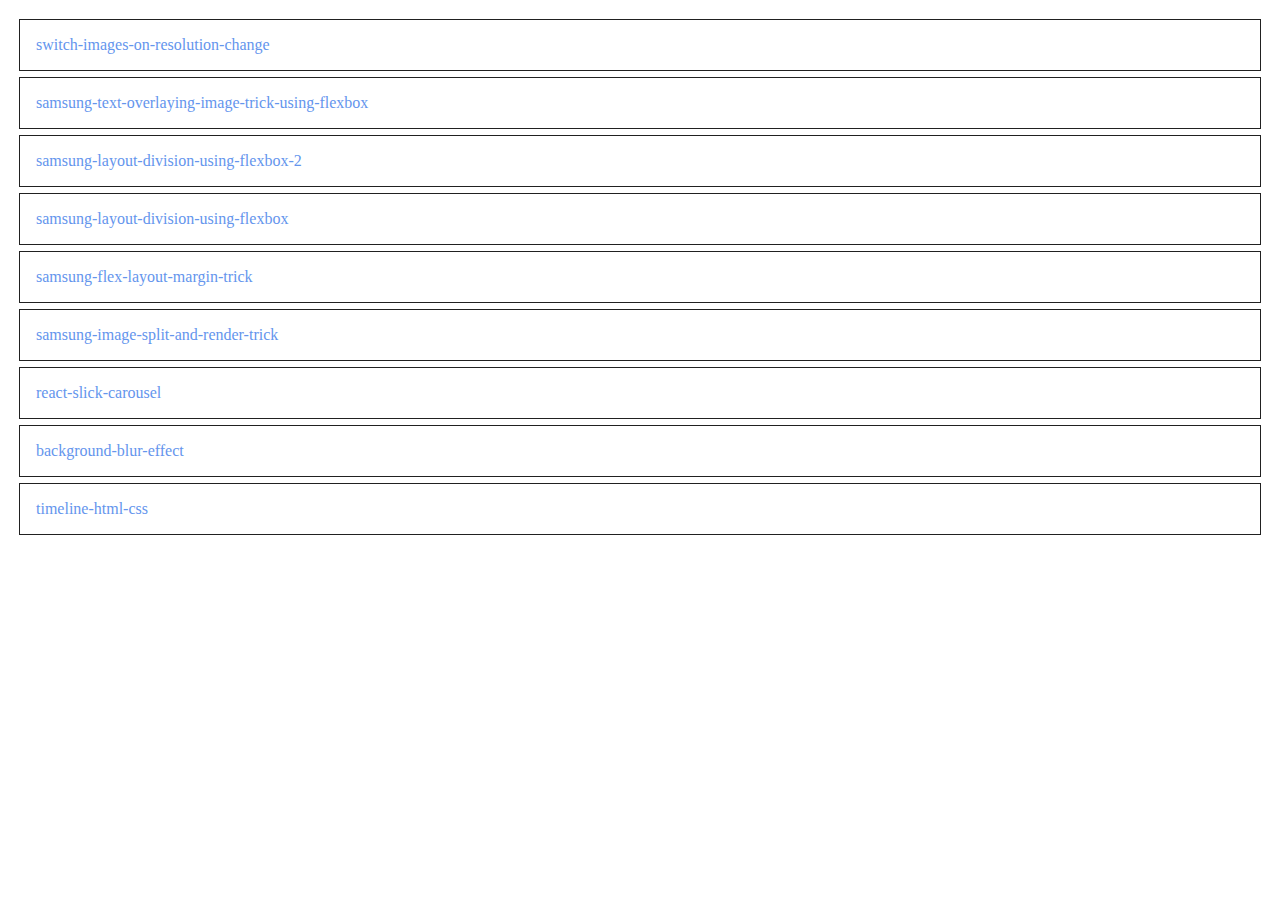
<file: index.html>
<!DOCTYPE html>
<html lang="en">
<head>
    <meta charset="UTF-8">
    <meta http-equiv="X-UA-Compatible" content="IE=edge">
    <meta name="viewport" content="width=device-width, initial-scale=1.0">
    <title>Assignments</title>
    <link rel="stylesheet" href="main.css">
</head>
<body>
    <div class="boundary">
        <a href="./switch-images-on-resolution-change">switch-images-on-resolution-change</a>
        <a href="./samsung-text-overlaying-image-trick-using-flexbox">samsung-text-overlaying-image-trick-using-flexbox</a>
        <a href="./samsung-layout-division-using-flexbox-2">samsung-layout-division-using-flexbox-2</a>
        <a href="./samsung-layout-division-using-flexbox">samsung-layout-division-using-flexbox</a>
        <a href="./samsung-flex-layout-margin-trick">samsung-flex-layout-margin-trick</a>
        <a href="./samsung-image-split-and-render-trick">samsung-image-split-and-render-trick</a>
        <a href="./react-slick-carousel">react-slick-carousel</a>
        <a href="./background-blur-effect">background-blur-effect</a>
        <a href="./timeline-html-css">timeline-html-css</a>
    </div>
</body>
</html>
</file>
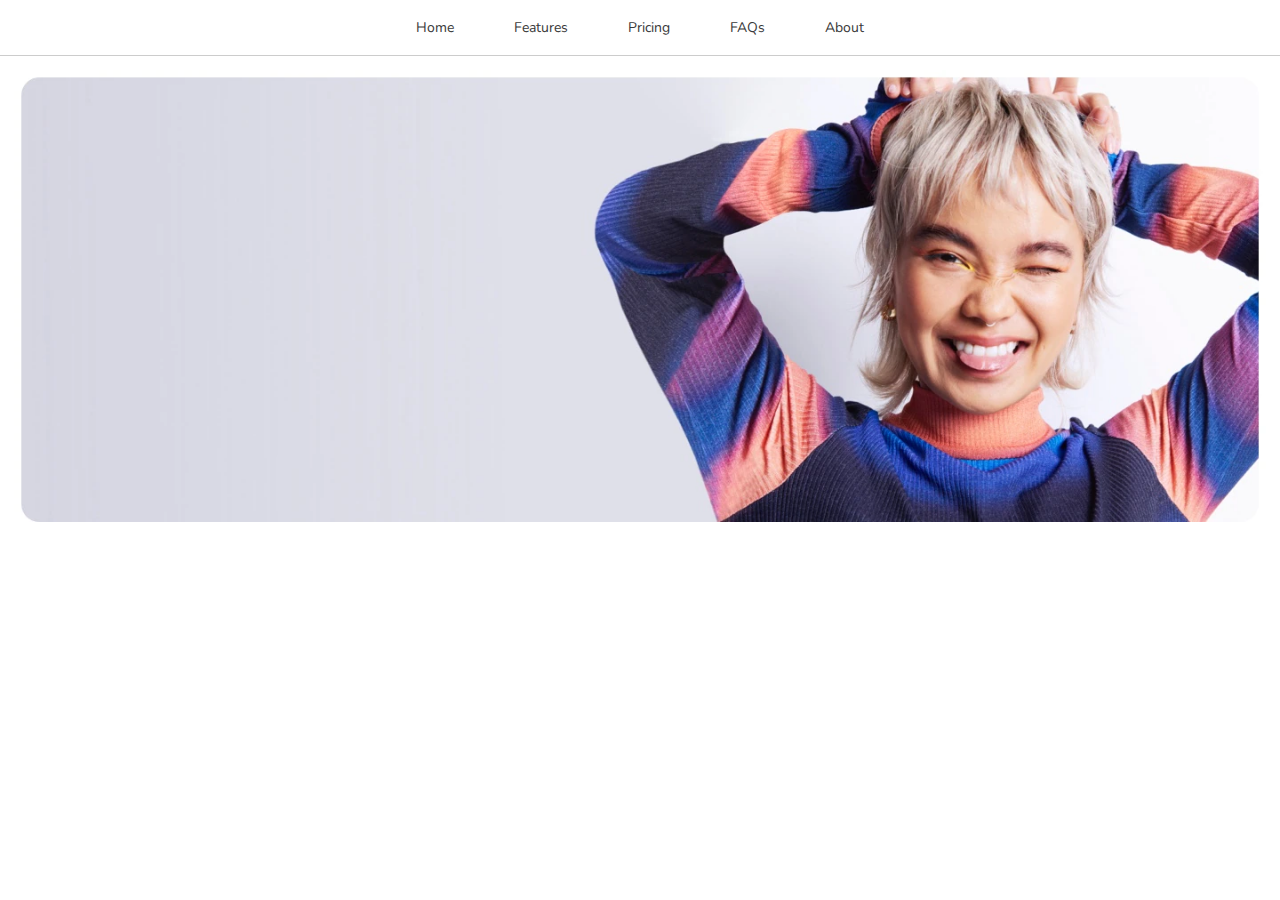
<file: background-blur-effect/index.html>
<!DOCTYPE html>
<html lang="en">

<head>
    <meta charset="UTF-8">
    <meta http-equiv="X-UA-Compatible" content="IE=edge">
    <meta name="viewport" content="width=device-width, initial-scale=1.0">
    <link rel="preconnect" href="https://fonts.googleapis.com">
    <link rel="preconnect" href="https://fonts.gstatic.com" crossorigin>
    <link href="https://fonts.googleapis.com/css2?family=Nunito:wght@300;400;600&display=swap" rel="stylesheet">
    <title>Document</title>
    <style>
        :root {
            --border-color: #ccc;
        }

        * {
            margin: 0;
            padding: 0;
            box-sizing: border-box;
        }

        body {
            background: #fff;
            font-family: 'Nunito', sans-serif;
            font-size: 16px;
        }

        .banner-img {
            width: 100%;
            height: auto;
        }

        .image-desktop {
            display: none;
        }

        .image-mobile {
            display: inline-block;
        }

        @media (min-width : 768px) {
            .image-desktop {
                display: inline-block;
            }

            .image-mobile {
                display: none;
            }
        }

        header {
            background: #fff;
            border-bottom: 1px solid var(--border-color);
            z-index: 4;
            position: fixed;
            width: 100%;
            top: 0;
        }

        main {
            margin-top: 56px;
        }

        header nav {
            position: relative;
        }

        header ul {
            display: flex;
            justify-content: center;
            align-items: center;
            list-style-type: none;
        }

        header ul .nav-link {
            display: inline-block;
            text-decoration: none;
            color: #393939;
            font-size: 14px;
            padding: 18px 30px;
        }



        .banner {
            position: relative;
        }

        
        .background-blur {
            position: fixed;
            top: 56px;
            right: 0;
            bottom: 0;
            left: 0;
            background: transparent;
            backdrop-filter: blur(12px);
            visibility: hidden;
            transition: visibility .1s;
        }

        .drop-down {
            position: absolute;
            top: 0;
            left: 5vw;
            width: 90vw;
            height: 300px;
            border: 1px solid var(--border-color);
            border-top: none;
            transition: all 0.3s;

            background: rgba(255, 255, 255, 0.5);
            backdrop-filter: blur(10px);
            -webkit-backdrop-filter: blur(2px);
            border-radius: 3px;
            border: 1px solid rgba(255, 255, 255, 0.18);
            padding: 20px;
        }

        .nav-item:hover .nav-link {
            color: #000;
            font-weight: 600;
        }

        .nav-item:hover .background-blur {
            visibility: visible;
        }

    </style>
</head>

<body>

    <header>
        <nav>
            <ul>
                <li class="nav-item">
                    <a href="#" class="nav-link">Home</a>
                    <div class="background-blur">
                        <div class="drop-down">
                            <h4>Home drop-down</h1>
                        </div>
                    </div>
                </li>
                <li class="nav-item">
                    <a href="#" class="nav-link">Features</a>
                    <div class="background-blur">
                        <div class="drop-down">
                            <h4>Features drop-down</h4>
                        </div>
                    </div>
                </li>
                <li class="nav-item">
                    <a href="#" class="nav-link">Pricing</a>
                    <div class="background-blur">
                        <div class="drop-down">
                            <h4>Pricing drop-down</h4>
                        </div>
                    </div>
                </li>
                <li class="nav-item">
                    <a href="#" class="nav-link">FAQs</a>
                    <div class="background-blur">
                        <div class="drop-down">
                            <h4>FAQs drop-down</h4>
                        </div>
                    </div>
                </li>
                <li class="nav-item">
                    <a href="#" class="nav-link">About</a>
                    <div class="background-blur">
                        
                    </div>
                </li>
            </ul>
        </nav>
    </header>
    <main>
        <div class="banner">
            <img src="assets/large-screen.webp" class="banner-img image-desktop" alt="">
            <img src="assets/small-screen.webp" class="banner-img image-mobile" alt="">
        </div>
    </main>

</body>

</html>
</file>
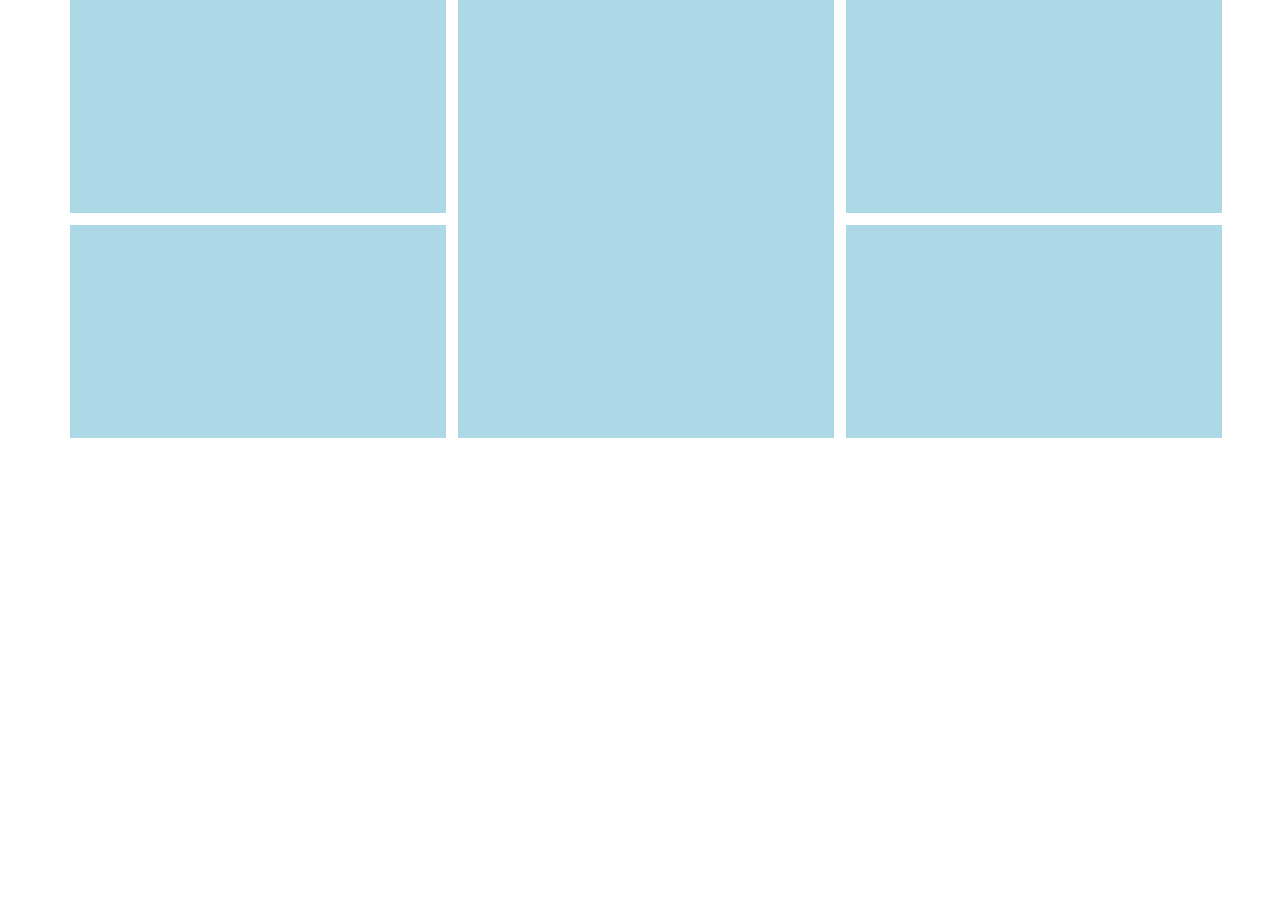
<file: samsung-layout-division-using-flexbox-2/index.html>
<!DOCTYPE html>
<html lang="en">

<head>
    <meta charset="UTF-8">
    <meta http-equiv="X-UA-Compatible" content="IE=edge">
    <meta name="viewport" content="width=device-width, initial-scale=1.0">
    <title>samsung-layout-division-using-flexbox-2</title>
    <link rel="stylesheet" href="style.css">
</head>

<body>
    <div class="boundary">
        <div class="wrapper">
            <div class="flex-layout">
                <div class="flex-item flex-item-sm">
                    <div class="content"></div>
                </div>
                <div class="flex-item flex-item-sm">
                    <div class="content"></div>
                </div>
                <div class="flex-item flex-item-lg">
                    <div class="content"></div>
                </div>
                <div class="flex-item flex-item-sm">
                    <div class="content"></div>
                </div>
                <div class="flex-item flex-item-sm">
                    <div class="content"></div>
                </div>
            </div>
        </div>
    </div>

</body>

</html>
</file>
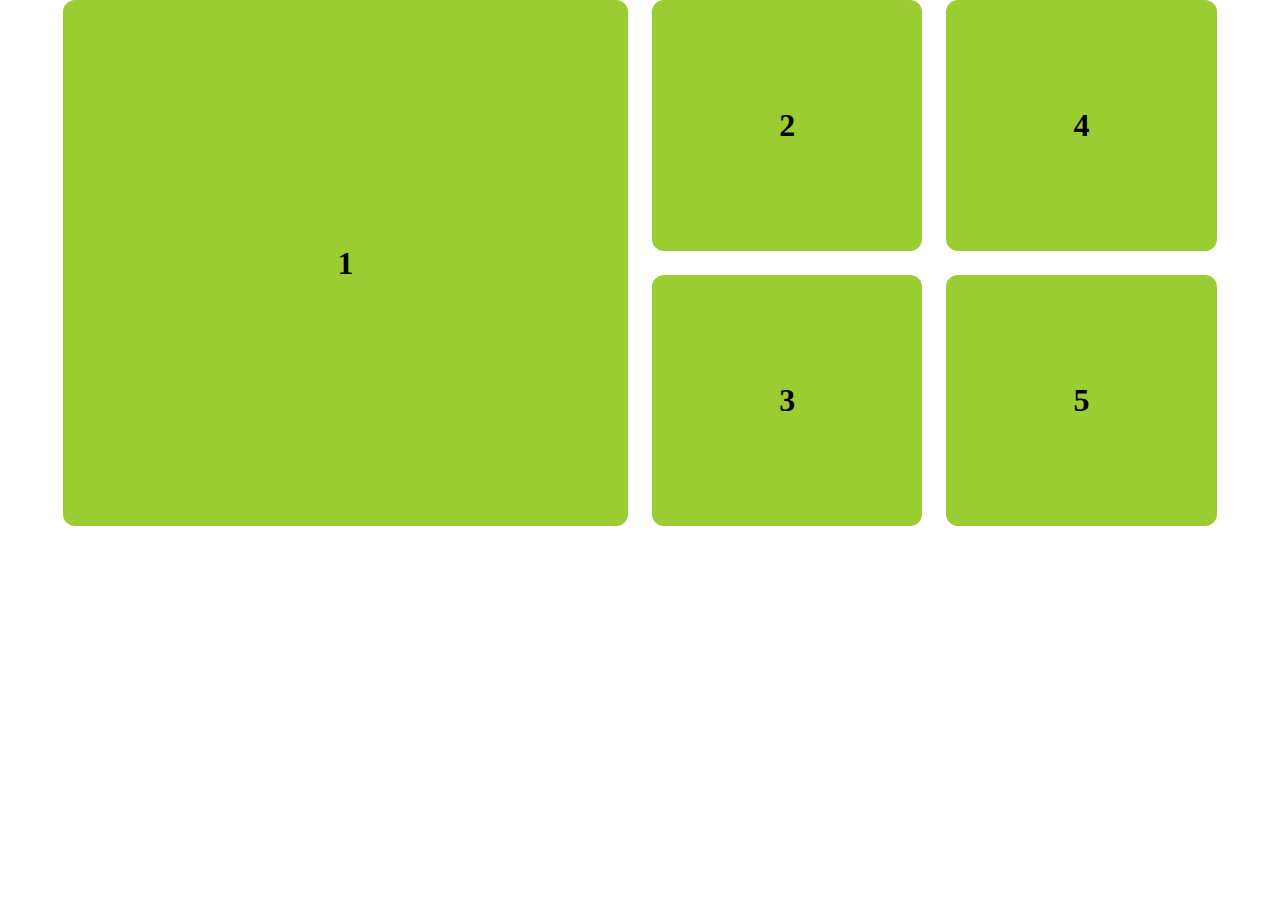
<file: samsung-layout-division-using-flexbox/index.html>
<!DOCTYPE html>
<html lang="en">

<head>
    <meta charset="UTF-8">
    <meta http-equiv="X-UA-Compatible" content="IE=edge">
    <meta name="viewport" content="width=device-width, initial-scale=1.0">
    <title>layout-division-using-flex</title>
    <link rel="stylesheet" href="style.css">
</head>

<body>
    <div class="boundary">
        <div class="wrapper">
            <div class="flex-layout">
                <div class="flex-item flex-item-lg">
                    <div class="content">
                        <h1>1</h1>
                    </div>
                </div>
                <div class="flex-item flex-item-sm">
                    <div class="content">
                        <h1>2</h1>
                    </div>
                </div>
                <div class="flex-item flex-item-sm">
                    <div class="content">
                        <h1>3</h1>
                    </div>
                </div>
                <div class="flex-item flex-item-sm">
                    <div class="content">
                        <h1>4</h1>
                    </div>
                </div>
                <div class="flex-item flex-item-sm">
                    <div class="content">
                        <h1>5</h1>
                    </div>
                </div>
            </div>
        </div>
    </div>

</body>

</html>
</file>
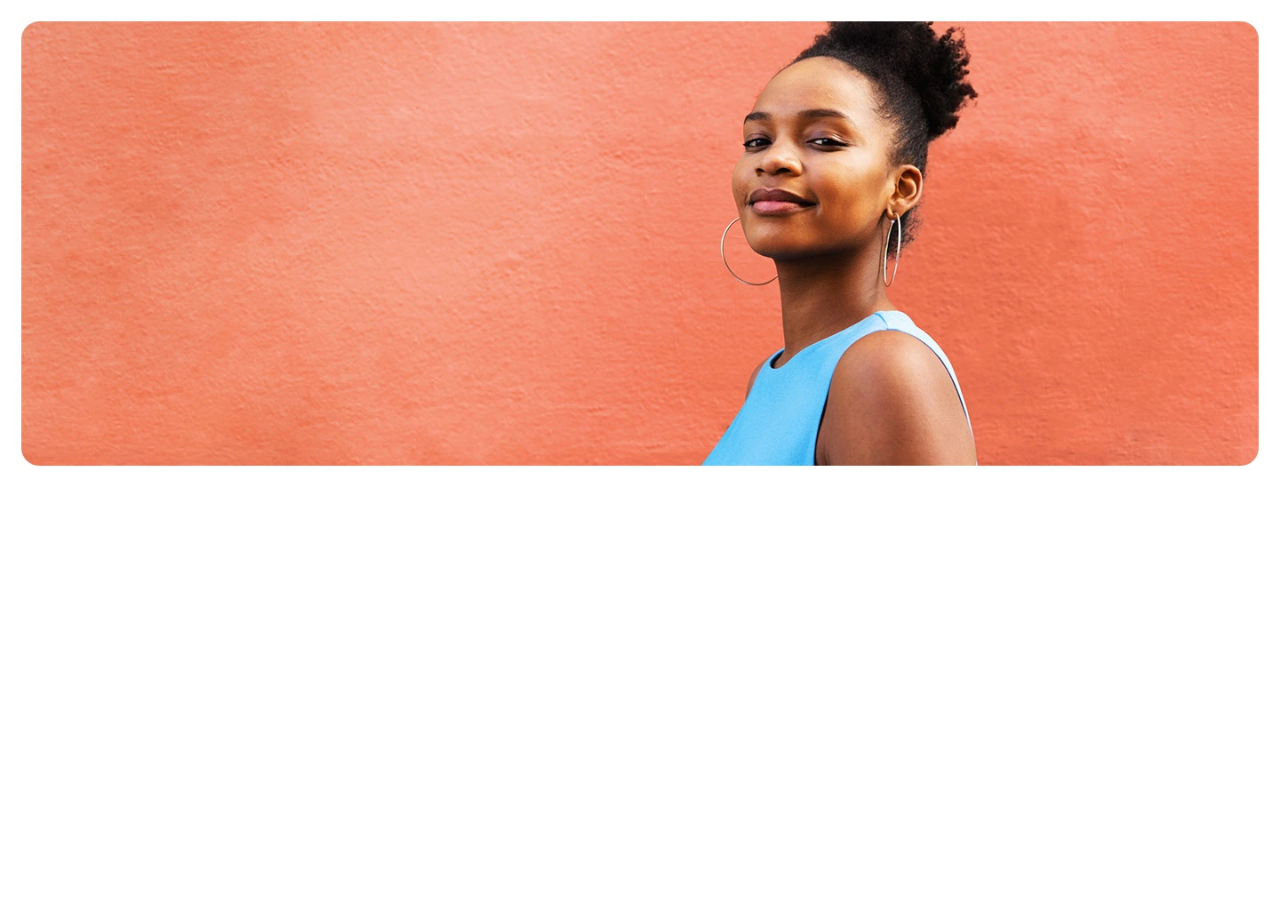
<file: samsung-text-overlaying-image-trick-using-flexbox/index.html>
<!DOCTYPE html>
<html lang="en">

<head>
    <meta charset="UTF-8">
    <meta http-equiv="X-UA-Compatible" content="IE=edge">
    <meta name="viewport" content="width=device-width, initial-scale=1.0">
    <title>samsung-text-overlaying-image-trick</title>
    <link rel="stylesheet" href="style.css">
</head>

<body>
    <!-- https://www.samsung.com/in/mobile/why-galaxy/ -->
    <div class="boundary">
        <div class="flex-layout">
            <div class="flex-item overlay-wrapper">
                <div class="overlay-content">
                    <h3>Your privacy. Secured.</h3>
                    <p>Lorem ipsum, dolor sit amet consectetur adipisicing elit. Quo temporibus, eum ipsam voluptatibus
                        illum alias quae officia fuga. Vero fugit soluta incidunt quidem.</p>
                    <div>
                        <a href="#">Learn more</a>
                    </div>
                </div>
            </div>

            <figure class="flex-item background-img">
                <div style="position: relative;
                width: 100%;">
                <img class="image image-desktop" src="./assets/background-image-large-screen.webp" alt="">
                <img class="image image-mobile" src="./assets/background-image-small-screen.PNG" alt="">
                </div>
            </figure>
        </div>
    </div>

</body>

</html>
</file>
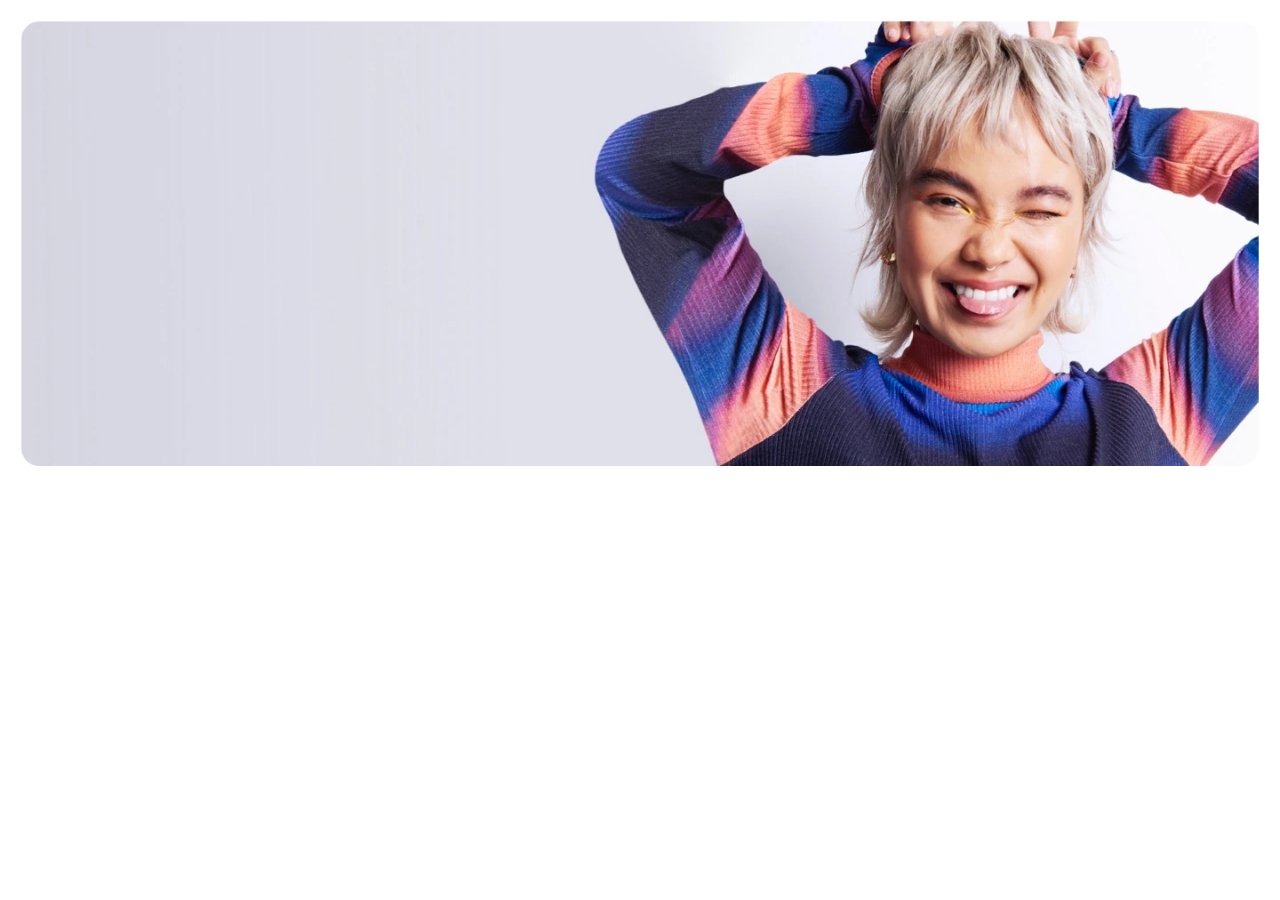
<file: switch-images-on-resolution-change/index.html>
<!DOCTYPE html>
<html lang="en">
<head>
    <meta charset="UTF-8">
    <meta http-equiv="X-UA-Compatible" content="IE=edge">
    <meta name="viewport" content="width=device-width, initial-scale=1.0">
    <title>Document</title>
    <link rel="stylesheet" href="style.css">
</head>
<body>
    <div class="boundary">
        <figure>
            <img class="image image-desktop" src="./assets/lg-image.webp" alt="">
            <img class="image image-mobile" src="./assets/sm-image.webp" alt="">
        </figure>
    </div>
</body>
</html>
</file>
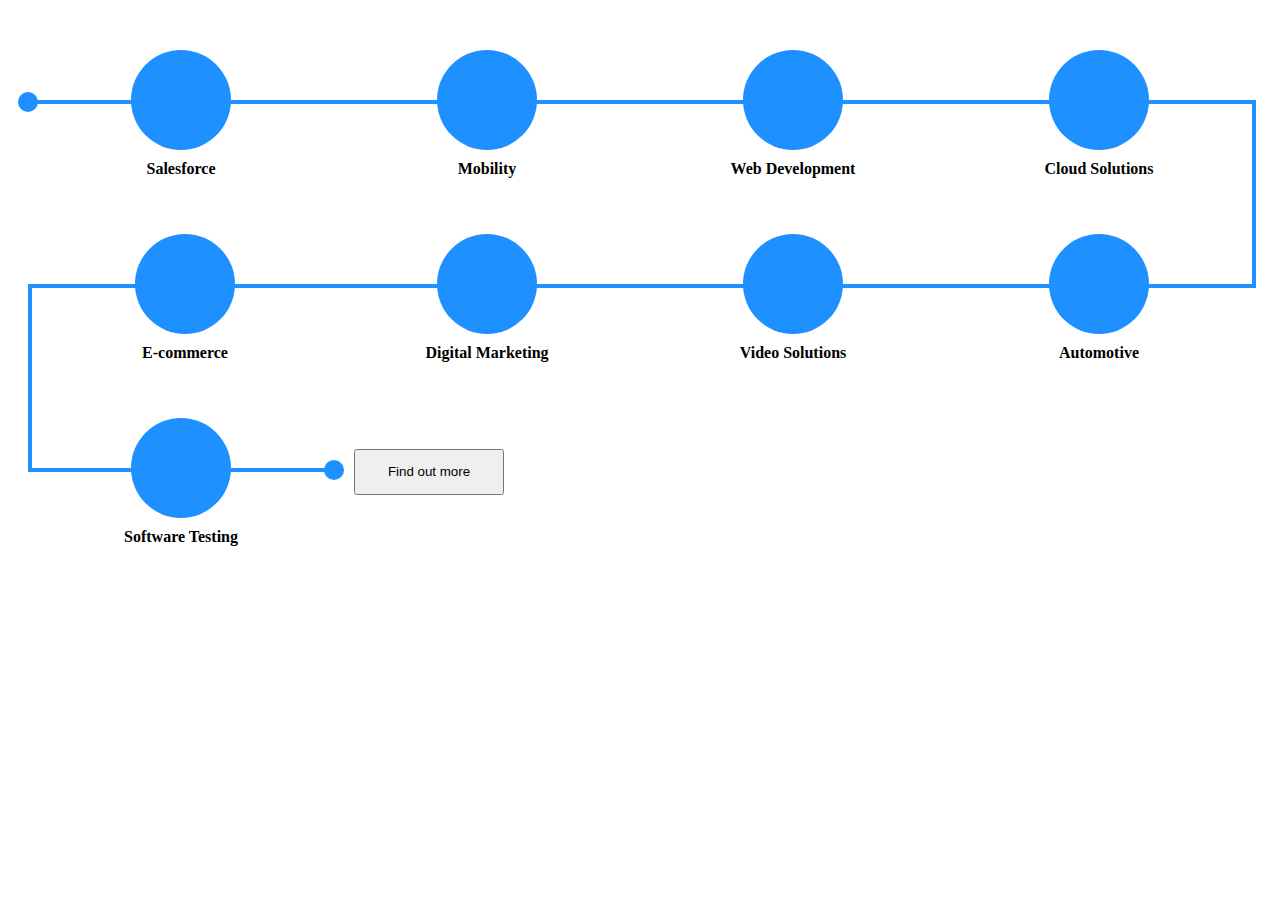
<file: timeline-html-css/index.html>
<!DOCTYPE html>
<html lang="en">

<head>
    <meta charset="UTF-8">
    <meta http-equiv="X-UA-Compatible" content="IE=edge">
    <meta name="viewport" content="width=device-width, initial-scale=1.0">
    <title>Document</title>
    <link rel="stylesheet" href="./timeline.css">
</head>

<body>
    <div class="wrapper">
        <div id="what_we_offer">
            <div class="grid-container">
                <div class="grid-item">
                    <div class="circle"></div>
                    <div class="content">
                        <h4>Salesforce </h4>
                    </div>
                </div>
                <div class="grid-item">
                    <div class="circle"></div>
                    <div class="content">
                        <h4>Mobility</h4>
                    </div>
                </div>
                <div class="grid-item">
                    <div class="circle"></div>
                    <div class="content">
                        <h4>Web Development</h4>
                    </div>
                </div>
                <div class="grid-item">
                    <div class="circle"></div>
                    <div class="content">
                        <h4>Cloud Solutions</h4>
                    </div>
                </div>
                <div class="grid-item">
                    <div class="circle"></div>
                    <div class="content">
                        <h4>E-commerce</h4>
                    </div>
                </div>
                <div class="grid-item">
                    <div class="circle"></div>
                    <div class="content">
                        <h4>Digital Marketing</h4>
                    </div>
                </div>
                <div class="grid-item">
                    <div class="circle"></div>
                    <div class="content">
                        <h4>Video Solutions</h4>
                    </div>
                </div>
                <div class="grid-item">
                    <div class="circle"></div>
                    <div class="content">
                        <h4>Automotive</h4>
                    </div>
                </div>
                <div class="grid-item">
                    <!-- add button here -->
                    <div class="circle"></div>
                    <div class="content">
                        <h4>Software Testing</h4>
                    </div>
                </div>
            </div>
        </div>

    </div>
    <script src="./index.js"></script>
</body>

</html>
</file>
<file: main.css>
* {
    box-sizing: border-box;
    padding: 0;
    margin: 0;
}

.boundary{
    width: 100%;
    padding: 20px;
}

a {
    display: block;
    text-decoration: none;
    color: cornflowerblue;
    padding: 16px;
    outline: 1px solid #212121;
    margin-bottom: 8px;
}

a:hover{
    outline: 2px dashed #212121;
    color: orangered;
}
</file>
<file: samsung-layout-division-using-flexbox-2/style.css>
*,
*::before,
*::after {
    margin: 0;
    padding: 0;
    box-sizing: border-box;
}

.boundary {
    max-width: 1440px;
    margin: 0 auto;
}

.wrapper {
    height: 650px;
    width: 91vw;
    margin: 0 auto;
}

.flex-layout {
    width: 100%;
    height: 100%;
    display: flex;
    flex-direction: row;
    flex-wrap: wrap;
    position: relative;
    left: 12px;
}

.flex-item {
    padding: 0 12px 12px 0;
}

.flex-item-sm {
    width: 50%;
    height: calc(100% / 3);
}

.flex-item-lg {
    width: 100%;
    height: calc(100% / 3);
}

.content {
    width: 100%;
    height: 100%;
    background: lightblue;
}

@media (min-width : 768px) {
    .wrapper {
        height: 450px;
    }

    .flex-layout {
        flex-direction: column;
    }

    .flex-item-sm {
        width: 33.33%;
        height: 50%;
    }

    .flex-item-lg {
        width: 33.33%;
        height: 100%;
    }
}
</file>
<file: samsung-layout-division-using-flexbox/style.css>
*,
*::before,
*::after {
    margin: 0;
    padding: 0;
    box-sizing: border-box;
}

.boundary {
    width: 100%;
    max-width: 1200px;
    margin: 0 auto;
}

.wrapper {
    max-width: 96vw;
    margin: 0 auto;
    width: 100%;
    height: 450px;
}

.flex-layout {
    display: flex;
    flex-wrap: wrap;
    width: 100%;
    height: 100%;
    position: relative;
    left: 2vw;
}

.flex-item {
    padding: 0 4vw 4vw 0;
}



.flex-item-lg {
    width: 100%;
    height: calc(100% / 3);
}

.flex-item-sm {
    width: 50%;
    height: calc(100% / 3);
}

.content {
    background: YellowGreen;
    width: 100%;
    height: 100%;
    border-radius: 12px;

    display: flex;
    justify-content: center;
    align-items: center;
}

@media (min-width : 600px) {
    .wrapper {
        max-width: 92vw;
        height: 550px;
    }

    .flex-layout {
        flex-direction: column;
        left: 12px;
    }

    .flex-item {
        padding: 0 24px 24px 0;
    }

    .flex-item-lg {
        width: 50%;
        height: 100%;
    }

    .flex-item-sm {
        width: 25%;
        height: 50%;
    }
}
</file>
<file: samsung-text-overlaying-image-trick-using-flexbox/style.css>
*,
*::before,
*::after {
    margin: 0;
    padding: 0;
    box-sizing: border-box;
}

.boundary {
    max-width: 1440px;
    margin: 0 auto;
}



.flex-layout {
    display: flex;
    justify-content: center;
    align-items: stretch;
    flex-wrap: wrap;
}

.overlay-wrapper {
    z-index: 1;
    pointer-events: none;
    margin-left: -100%;
}

.overlay-content {
    max-width: 1440px;
    margin: 0 auto;
    padding: 0vw 6.11111111vw;
}

.background-img {
    min-height: 16.66666667vw;
}

.flex-item {
    flex: 1;
    max-width: 100%;
    position: relative;
}

figure img {
    width: 100%;
    height: auto;
}

figure .image-desktop {
    display: none;
}

figure .image-mobile {
    display: inline-block;
}

@media (min-width : 576px) {
    figure .image-desktop {
        display: inline-block;
    }

    figure .image-mobile {
        display: none;
    }

}
</file>
<file: switch-images-on-resolution-change/style.css>
*,
*::before,
*::after {
    margin: 0;
    padding: 0;
    box-sizing: border-box;
}

.boundary {
    max-width: 1440px;
    margin: 0 auto;

}

figure img {
    width: 100%;
    height: auto;
}

figure .image-desktop {
    display: none;
}

figure .image-mobile {
    display: inline-block;
}

@media (min-width : 576px) {
    figure .image-desktop {
        display: inline-block;
    }

    figure .image-mobile {
        display: none;
    }

}
</file>
<file: timeline-html-css/timeline.css>
.circle {
  width: 100px;
  height: 100px;
  border-radius: 50rem;
  background: dodgerblue;
  margin: 0 auto;

  position: absolute;
  top: 0;
  left: 50%;
  transform: translate(-50%, calc(-50% - 4px));
}

#what_we_offer .grid-container {
  margin: 100px 20px 0;
  text-align: center;
  display: grid;
}

.content {
  margin-top: 56px;
  height: calc(100% - 56px);
}

.grid-item {
  position: relative;
  width: 100%;
  min-height: 180px;
  border-top: 4px solid dodgerblue;
}

.grid-item:first-child::before {
  content: "";
  position: absolute;
  top: 0;
  left: 0;
  width: 20px;
  height: 20px;
  transform: translate(-50%, calc(-50% - 2px));
  border-radius: 50rem;
  background-color: dodgerblue;
}

.grid-item:last-child::after {
  content: "";
  position: absolute;
  top: 0;
  right: 0;
  transform: translate(50%, calc(-50% - 2px));
  width: 20px;
  height: 20px;
  border-radius: 50rem;
  background-color: dodgerblue;
}

@media only screen and (max-width: 600px) {
  #what_we_offer .grid-container {
    grid-template-columns: repeat(2, 1fr);
  }

  .grid-item:nth-child(4n + 2) {
    border-right: 4px solid dodgerblue;
    position: relative;
  }

  .grid-item:nth-child(4n + 2)::after {
    position: absolute;
    content: "";
    bottom: -4px;
    right: -4px;
    width: 10px;
    height: 10px;
    border-bottom: 4px solid dodgerblue;
  }

  .grid-item:nth-child(4n + 3) {
    border-left: 4px solid dodgerblue;
  }
}

@media only screen and (min-width: 601px) {
  #what_we_offer .grid-container {
    grid-template-columns: repeat(4, 1fr);
  }

  .grid-item:nth-child(8n + 4) {
    border-right: 4px solid dodgerblue;
    position: relative;
  }

  .grid-item:nth-child(8n + 4)::after {
    position: absolute;
    content: "";
    bottom: -4px;
    right: -4px;
    width: 10px;
    height: 10px;
    border-bottom: 4px solid dodgerblue;
  }

  .grid-item:nth-child(8n + 5) {
    border-left: 4px solid dodgerblue;
  }
}

.grid-item:last-child {
  border-right: none !important;
}

.more-btn {
  position: absolute;
  left: calc(100% + 20px);
  top: 0;
  width: 150px;
  line-height: 40px;
  transform: translate(0, -50%);
}
</file>
